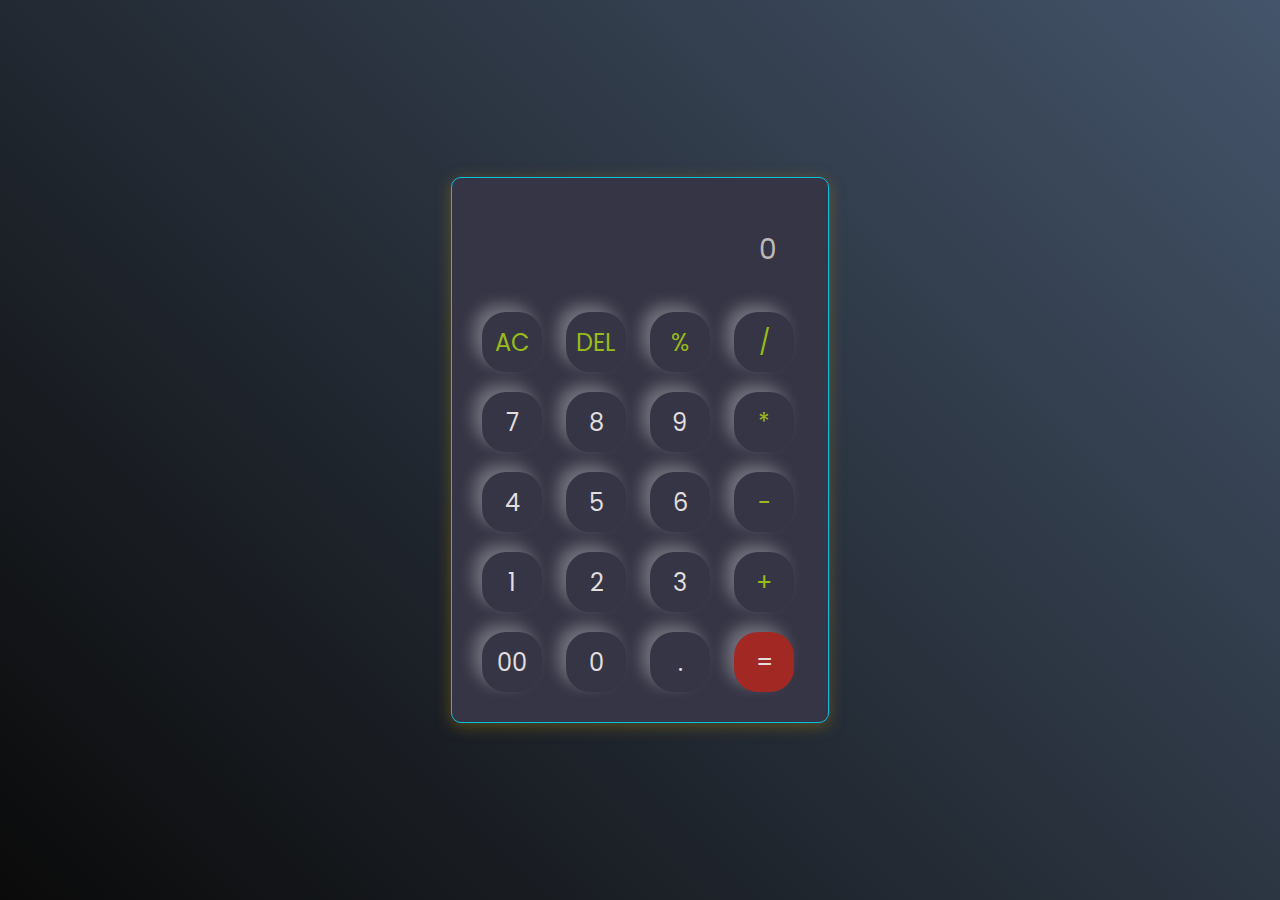
<file: oibsip_task1/index.html>
<!DOCTYPE html>
<html lang="en">
  <head>
    <meta charset="UTF-8" />
    <meta http-equiv="X-UA-Compatible" content="IE=edge" />
    <meta name="viewport" content="width=device-width, initial-scale=1.0" />
    <link rel="stylesheet" href="style.css" />
    <title>Calculator</title>
  </head>
  <body>
    <div class="container">
      <div class="calculator">
        <input type="text" id="inputBox" placeholder="0" />
        <div>
          <button class="button operator">AC</button>
          <button class="button operator">DEL</button>
          <button class="button operator">%</button>
          <button class="button operator">/</button>
        </div>
        <div>
          <button class="button">7</button>
          <button class="button">8</button>
          <button class="button">9</button>
          <button class="button operator">*</button>
        </div>
        <div>
          <button class="button">4</button>
          <button class="button">5</button>
          <button class="button">6</button>
          <button class="button operator">-</button>
        </div>
        <div>
          <button class="button">1</button>
          <button class="button">2</button>
          <button class="button">3</button>
          <button class="button operator">+</button>
        </div>

        <div>
          <button class="button">00</button>
          <button class="button">0</button>
          <button class="button">.</button>
          <button class="button equalButton">=</button>
        </div>
      </div>
    </div>

    <script src="script.js"></script>
  </body>
</html>
</file>
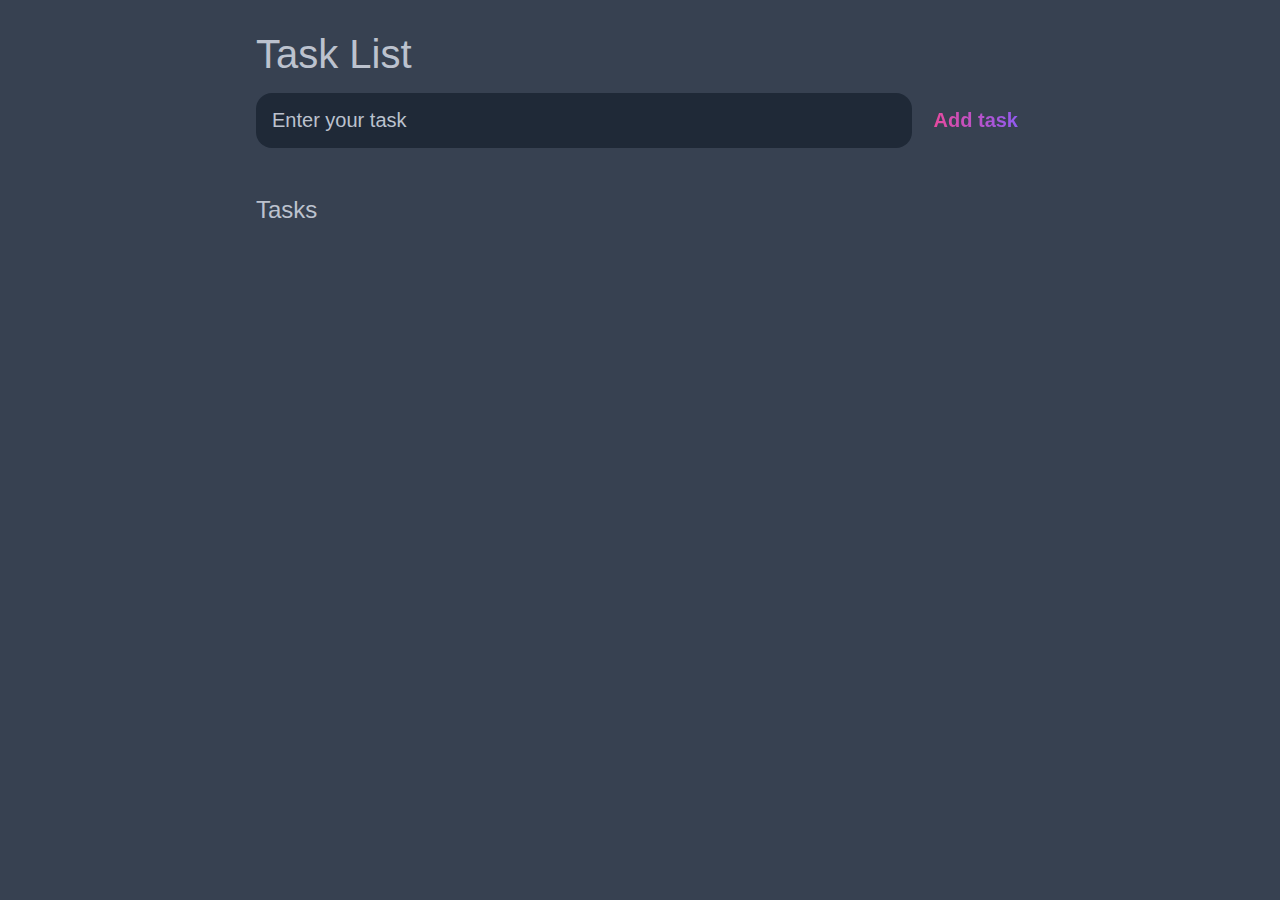
<file: oibsip_task3/index.html>
<!DOCTYPE html>
<html lang="en">
<head>
	<meta charset="UTF-8">
	<meta http-equiv="X-UA-Compatible" content="IE=edge">
	<meta name="viewport" content="width=device-width, initial-scale=1.0">
	<title>Task List</title>

	<link rel="stylesheet" href="style.css" />
</head>
<body>
	
	<header>
		<h1>Task List</h1>
		<form id="new-task-form">
			<input 
				type="text" 
				name="new-task-input" 
				id="new-task-input" 
				placeholder="Enter your task" />
			<input 
				type="submit"
				id="new-task-submit" 
				value="Add task" />
		</form>
	</header>
	<main>
		<section class="task-list">
			<h2>Tasks</h2>

			<div id="tasks">

			</div>
		</section>
	</main>

	<script src="script.js"></script>
</body>
</html>
</file>
<file: oibsip_task1/style.css>
@import url('https://fonts.googleapis.com/css2?family=Poppins:wght@500&display=swap');

*{
    margin: 0;
    padding: 0;
    box-sizing: border-box;
    font-family: 'Poppins', sans-serif;
}

body{
    width: 100%;
    height: 100vh;
    display:flex;
    justify-content: center;
    align-items: center;
    background: linear-gradient(45deg, #0a0a0a, #44546a);
}

.calculator{
    border: 1px solid #08c0e1;
    padding: 20px;
    border-radius: 10px;
  
    background:rgb(53, 53, 69);
    box-shadow: 0px 3px 15px rgba(154, 122, 18, 0.5);

}

input{
    width: 320px;
    border:none;
    padding: 23px;
    margin: 8px;
    background: transparent;
    box-shadow: 0px 3px 15px rgbs(84, 84, 84, 10);
    font-size: 28px;
    text-align: right;
    cursor:pointer;
    color: #08c0e1;
}

input::placeholder{
    color: #bcb9b9;
}

button{
    border: none;
    width: 60px;
    height: 60px;
    margin: 10px;
    border-radius: 40%;
    background: transparent;
    color: rgb(226, 222, 222);
    font-size: 24px;
    box-shadow: -8px -7px 15px rgba(256, 256, 256, 0.3);
    cursor: pointer;
}

.equalButton{
    background-color: #a22824;
}

.operator{
    color: rgb(152, 187, 26);
}
</file>
<file: oibsip_task3/style.css>
:root {
	--dark: #374151;
	--darker: #1f2937;
	--darkest: #111827;
	--grey: #bcc2ce;
	--pink: #EC4899;
	--purple: #8B5CF6;
	--light: #EEE;
}

* {
	margin: 0;
	box-sizing: border-box;
	font-family: "Fira sans", sans-serif;
}

body {
	display: flex;
	flex-direction: column;
	min-height: 100vh;
	color: #FFF;
	background-color: var(--dark);
}

header {
	padding: 2rem 1rem;
	max-width: 800px;
	width: 100%;
	margin: 0 auto;
}

header h1{ 
	font-size: 2.5rem;
	font-weight: 300;
	color: var(--grey);
	margin-bottom: 1rem;
}

#new-task-form {
	display: flex;;
}

input, button {
	appearance: none;
	border: none;
	outline: none;
	background: none;
}

#new-task-input {
	flex: 1 1 0%;
	background-color: var(--darker);
	padding: 1rem;
	border-radius: 1rem;
	margin-right: 1rem;
	color: var(--light);
	font-size: 1.25rem;
}

#new-task-input::placeholder {
	color: var(--grey);
}

#new-task-submit {
	color: var(--pink);
	font-size: 1.25rem;
	font-weight: 700;
	background-image: linear-gradient(to right, var(--pink), var(--purple));
	-webkit-background-clip: text;
	-webkit-text-fill-color: transparent;
	cursor: pointer;
	transition: 0.4s;
}

#new-task-submit:hover {
	opacity: 0.8;
}

#new-task-submit:active {
	opacity: 0.6;
}

main {
	flex: 1 1 0%;
	max-width: 800px;
	width: 100%;
	margin: 0 auto;
}

.task-list {
	padding: 1rem;
}

.task-list h2 {
	font-size: 1.5rem;
	font-weight: 300;
	color: var(--grey);
	margin-bottom: 1rem;
}

#tasks .task {
	display: flex;
	justify-content: space-between;
	background-color: var(--darkest);
	padding: 1rem;
	border-radius: 1rem;
	margin-bottom: 1rem;
}

.task .content {
	flex: 1 1 0%;
}

.task .content .text {
	color: var(--light);
	font-size: 1.125rem;
	width: 100%;
	display: block;
	transition: 0.4s;
}

.task .content .text:not(:read-only) {
	color: var(--pink);
}

.task .actions {
	display: flex;
	margin: 0 -0.5rem;
}

.task .actions button {
	cursor: pointer;
	margin: 0 0.5rem;
	font-size: 1.125rem;
	font-weight: 700;
	text-transform: uppercase;
	transition: 0.4s;
}

.task .actions button:hover {
	opacity: 0.8;
}

.task .actions button:active {
	opacity: 0.6;
}

.task .actions .edit {
	background-image: linear-gradient(to right, var(--pink), var(--purple));
	-webkit-background-clip: text;
	-webkit-text-fill-color: transparent;
}

.task .actions .delete {
	color: crimson;
}
</file>
